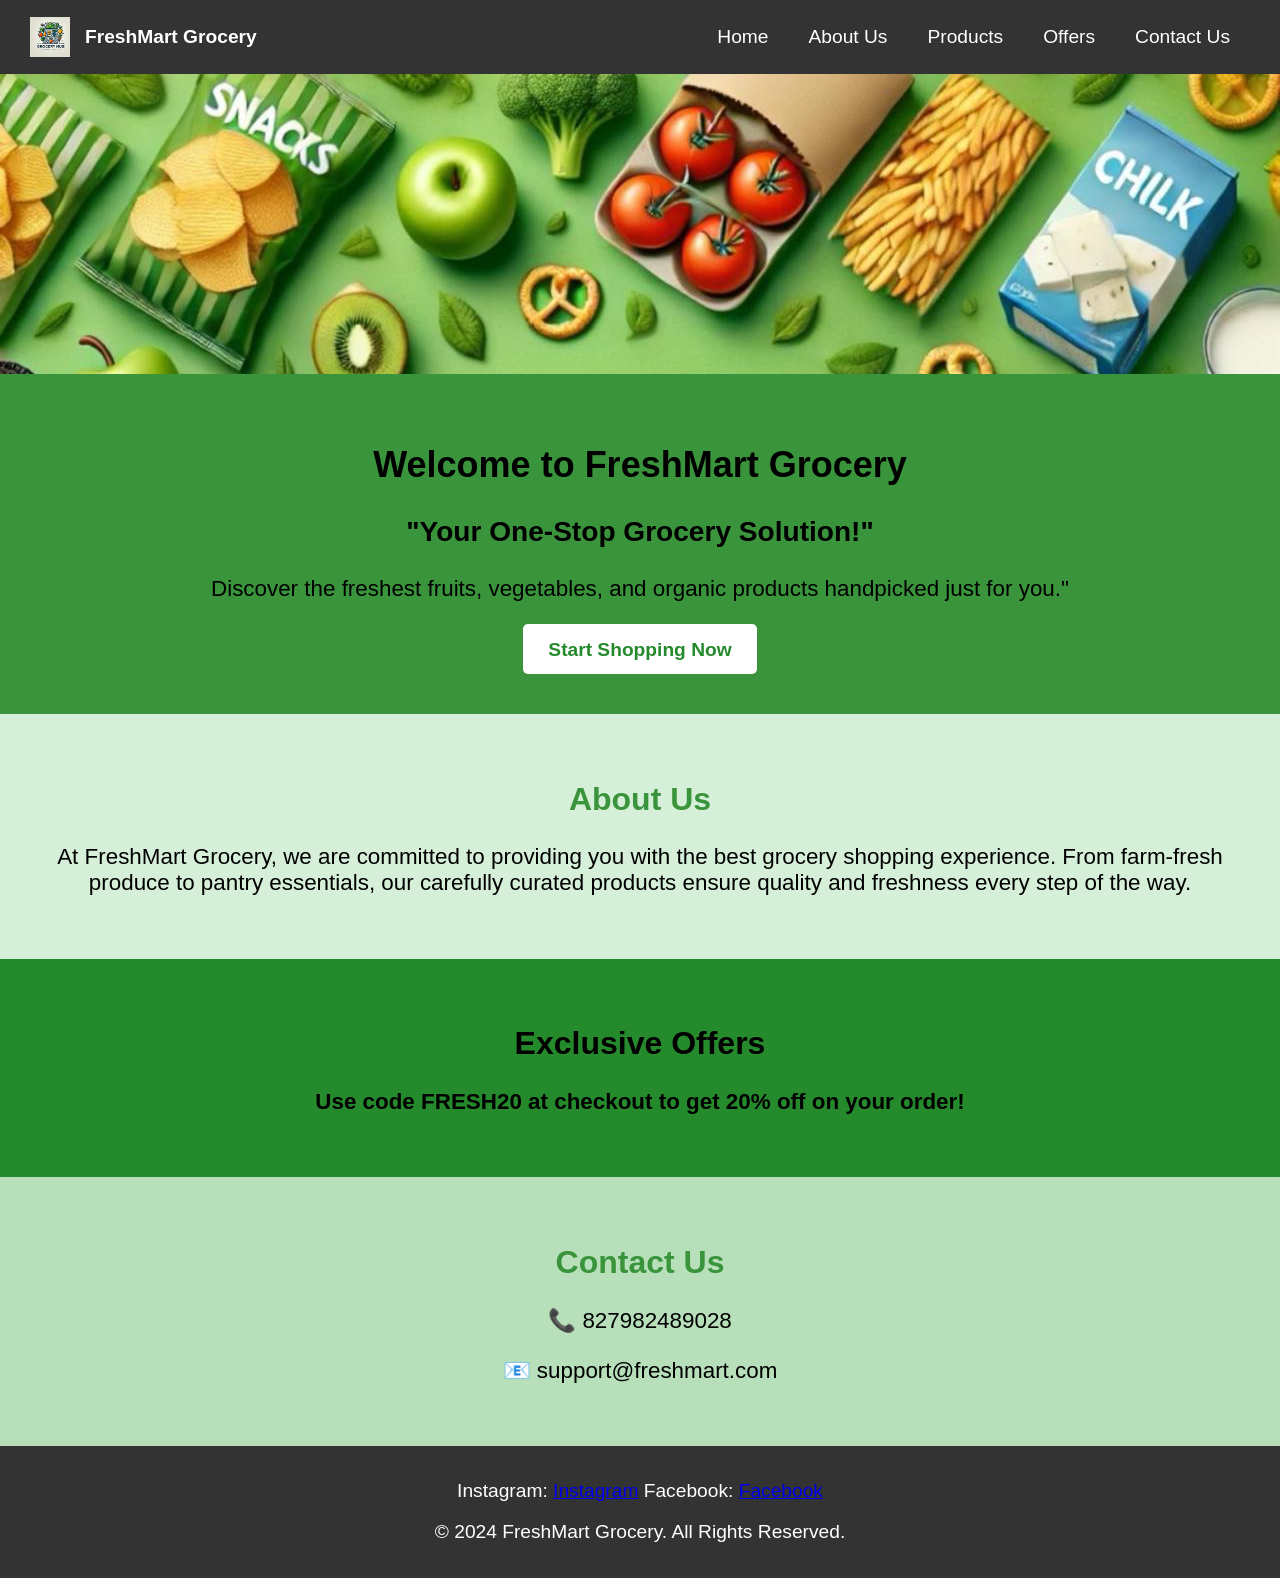
<file: index.html>
<!DOCTYPE html>
<html lang="en">
<head>
    <meta charset="UTF-8">
    <meta name="viewport" content="width=device-width, initial-scale=1.0">
    <link href="style.css" rel="stylesheet">
    <title>GROCERY STORE</title>
</head>
<body>
    <!-- navbar -->
    <nav>
        <div class="logo-container">
            <img src="logo.webp" alt="Grocery Store Logo" class="logo">
            <span class="store-name">FreshMart Grocery</span>
        </div>
        <ul>
            <li><a href="#home">Home</a></li>
            <li><a href="#about">About Us</a></li>
            <li><a href="products.html">Products</a></li>
            <li><a href="#offers">Offers</a></li>
            <li><a href="#contact">Contact Us</a></li>
        </ul>
    </nav>

    <div class="project-img">
        <img src="project img.jpg" alt="project image">
    </div>

    <!-- home -->

    <section id="home">
        <h1>Welcome to FreshMart Grocery</h1>
          <h3>"Your One-Stop Grocery Solution!"</h3>
          <p>Discover the freshest fruits, vegetables, and organic products handpicked just for you."</p>
          <button><a href="#products">Start Shopping Now</a></button>
        </section>
  
  
        <!-- about  -->
  
  
        <section id="about">
          <h2>About Us</h2>
          <p>At FreshMart Grocery, we are committed to providing you with the best grocery shopping experience. From farm-fresh produce to pantry essentials, our carefully curated products ensure quality and freshness every step of the way.</p>
        </section>

        <!-- offers -->

      <section id="offers">
        <h2>Exclusive Offers</h2>
        <p>Use code FRESH20 at checkout to get 20% off on your order!</p>
      </section>


      <!-- contact -->

      <section id="contact">
        <h2>Contact Us</h2>
        <p>📞 827982489028</p>
        <p>📧 support@freshmart.com</p>
      </section>

      <!-- footer -->


      <footer>
       <p>Instagram: <a href="https://www.instagram.com/">Instagram</a>  Facebook: <a href="https://www.facebook.com/">Facebook</a></p>
        <p>&copy; 2024 FreshMart Grocery. All Rights Reserved.</p>
      </footer>

    <script src="script.js"></script>
</body>
</html>
</file>
<file: style.css>
body {
    font-family: 'Arial', sans-serif;
    padding: 0;
    margin: 0;
}

/* navbar */
nav {
    background-color: #333;
    color: white;
    padding: 10px 30px;
    display: flex;
    justify-content: space-between;
    align-items: center;
}

nav ul {
    list-style: none;
    padding: 0;
    display: flex;
}

nav ul li {
    margin: 0 20px;
}

nav ul li a {
    color: white;
    text-decoration: none;
    font-size: 1.2rem;
}

nav ul li a:hover {
    color: #4CAF50;
    text-decoration: underline;
}

/* logo */
.logo-container {
    display: flex;
    align-items: center;
}

.logo {
    height: 40px;
    margin-right: 15px;
}

.store-name {
    font-size: 1.2rem;
    font-weight: bold;
    color: white;
}

.project-img {
    width: 100%;
    max-height: 300px;
    object-fit: cover;
    margin: 0 auto;
    overflow: hidden;
}

/* Home */
#home {
    text-align: center;
    padding: 40px 0;
    background: #39943c;
    color: rgb(0, 0, 0);
    font-size: 1.5rem;
}

#home p {
    font-size: 1.4rem;
}

#home button {
    padding: 12px 25px;
    background-color: #ffffff;
    color: #39943c;
    border: none;
    font-size: 1.4rem;
    font-weight: bold;
    transition: background-color 0.3s ease;
}

#home button:hover {
    background-color: #000000;
    transform: translateY(10px);
}

#home button a {
    color: #248a2c;
    text-decoration: none;
    font-size: 1.2rem;
}

/* About */
#about {
    padding: 40px;
    background-color: #D6EFD8;
    text-align: center;
}

#about h2 {
    font-size: 2rem;
    color: #39943c;
}

#about p {
    font-size: 1.4rem;
}

/* Products */
#products {
    padding: 40px 20px;
    background-color: #f0f7ef;
}

.products-container {
    display: flex;
    flex-wrap: wrap;
    justify-content: space-around;
    gap: 20px;
}

.product {
    background-color: white;
    border-radius: 15px;
    padding: 20px;
    width: 250px;
    text-align: center;
    transition: transform 0.3s ease;
}

.product:hover {
    transform: translateY(-10px);
}

.product img {
    width: 100%;
    height: 200px;
    border-radius: 10px;
    margin-bottom: 10px;
}

.product p {
    font-size: 1.4rem;
    color: #333;
}

.product button {
    padding: 12px 25px;
    background-color: #317833;
    color: white;
    border: none;
    font-size: 1.2rem;
    transition: background-color 0.3s ease;
}

.product button:hover {
    background-color: #010d02;
    transform: translateY(10px);
}

/* Offers Section */
#offers {
    background-color: #248a2c;
    color: rgb(0, 0, 0);
    text-align: center;
    padding: 40px 0;
}

#offers h2 {
    font-size: 2rem;
}

#offers p {
    font-size: 1.4rem;
    font-weight: bold;
}

/* Contact Section */
#contact {
    padding: 40px 20px;
    text-align: center;
    background-color: #b6dfba;
}

#contact h2 {
    font-size: 2rem;
    color: #39943c;
}

#contact p {
    font-size: 1.4rem;
}

/* Footer */
footer {
    text-align: center;
    background-color: #333;
    color: white;
    padding: 15px 0;
}

footer p {
    font-size: 1.2rem;
}

/* Vegetables */
.Vegetables {
    padding: 20px;
    text-align: center;
    background-color: #dfede1;
    color: #248a2c;
    font-size: 1.5rem;
}

.veg-container {
    display: flex;
    flex-wrap: wrap;
    justify-content: space-around;
    gap: 20px;
}

.veg-products {
    background-color: #f9f9f9;
    padding: 15px;
    border-radius: 8px;
    width: 200px;
    text-align: center;
    transition: transform 0.3s ease;
}

.veg-products:hover {
    transform: translateY(-10px);
}

.veg-products img {
    width: 100%;
    height: 150px;
    border-radius: 10px;
}

.veg-products p {
    font-size: 1rem;
    color: #333;
    margin: 10px 0;
    font-weight: bold;
}

button {
    background-color: #28a745;
    color: white;
    border: none;
    padding: 10px;
    border-radius: 5px;
    cursor: pointer;
    font-size: 16px;
}

button:hover {
    background-color: #218838;
    transform: translatey(10px);
}

/* Fruits */
.Fruits {
    padding: 20px;
    text-align: center;
    background-color: #dfede1;
    color: #248a2c;
    font-size: 1.5rem;
}

.Fruits h2 {
    color: #248a2c;
    font-size: 2rem;
    margin-bottom: 20px;
    font-weight: bold;
}

.fruit-container {
    display: flex;
    flex-wrap: wrap;
    justify-content: space-around;
}

.fruit-products {
    background-color: #fff;
    border-radius: 15px;
    padding: 20px;
    width: 200px;
    margin: 10px;
    text-align: center;
    transition: transform 0.3s ease;
}

.fruit-products:hover {
    transform: translateY(-10px);
}

.fruit-products img {
    max-width: 100%;
    height: 150px;
    border-radius: 10px;
    margin-bottom: 15px;
}

.fruit-products p {
    font-size: 1.2rem;
    color: #555;
}

.fruit-products button {
    background-color: #28a745;
    color: #fff;
    padding: 10px 20px;
    border: none;
    border-radius: 5px;
    font-size: 1rem;
    cursor: pointer;
}

.fruit-products button:hover {
    background-color: #218838;
}

/* Dairy Products */
.Dairy {
    padding: 20px;
    text-align: center;
    background-color: #dfede1;
    color: #248a2c;
    font-size: 1.5rem;
}

.Dairy h2 {
    color: #248a2c;
    font-size: 2rem;
    margin-bottom: 20px;
    font-weight: bold;
}

.dairy-container {
    display: flex;
    flex-wrap: wrap;
    justify-content: space-around;
}

.dairy-products {
    background-color: #fff;
    border-radius: 15px;
    padding: 20px;
    width: 200px;
    margin: 10px;
    text-align: center;
    transition: transform 0.3s ease;
}

.dairy-products:hover {
    transform: translateY(-10px);
}

.dairy-products img {
    max-width: 100%;
    height: 150px;
    border-radius: 10px;
    margin-bottom: 15px;
}

.dairy-products p {
    font-size: 1.2rem;
    color: #555;
}

.dairy-products button {
    background-color: #28a745;
    color: #fff;
    padding: 10px 20px;
    border: none;
    border-radius: 5px;
    font-size: 1rem;
    cursor: pointer;
}

.dairy-products button:hover {
    background-color: #218838;
}

/* Snacks Section */
.Snacks {
    padding: 40px;
    text-align: center;
}

.snack-container {
    display: flex;
    flex-wrap: wrap;
    justify-content: center;
    gap: 30px;
}

.snack-products {
    width: 250px;
    background: #fff;
    border: 1px solid #ddd;
    border-radius: 10px;
    padding: 15px;
    text-align: center;
    box-shadow: 0 3px 8px rgba(0,0,0,0.15);
    transition: 0.3s;
}

.snack-products:hover {
    transform: translateY(-5px);
}

.snack-products img {
    width: 100%;
    height: 180px;
    object-fit: contain;   /* instead of cover */
    background: white;
    display: block;
    margin: auto;
}

.snack-products p {
    font-size: 18px;
    font-weight: bold;
    margin: 15px 0;
    min-height: 60px;
}

.snack-products button {
    background: green;
    color: white;
    border: none;
    padding: 10px 20px;
    border-radius: 5px;
    cursor: pointer;
    font-size: 16px;
}

.snack-products button:hover {
    background: darkgreen;
}
</file>
